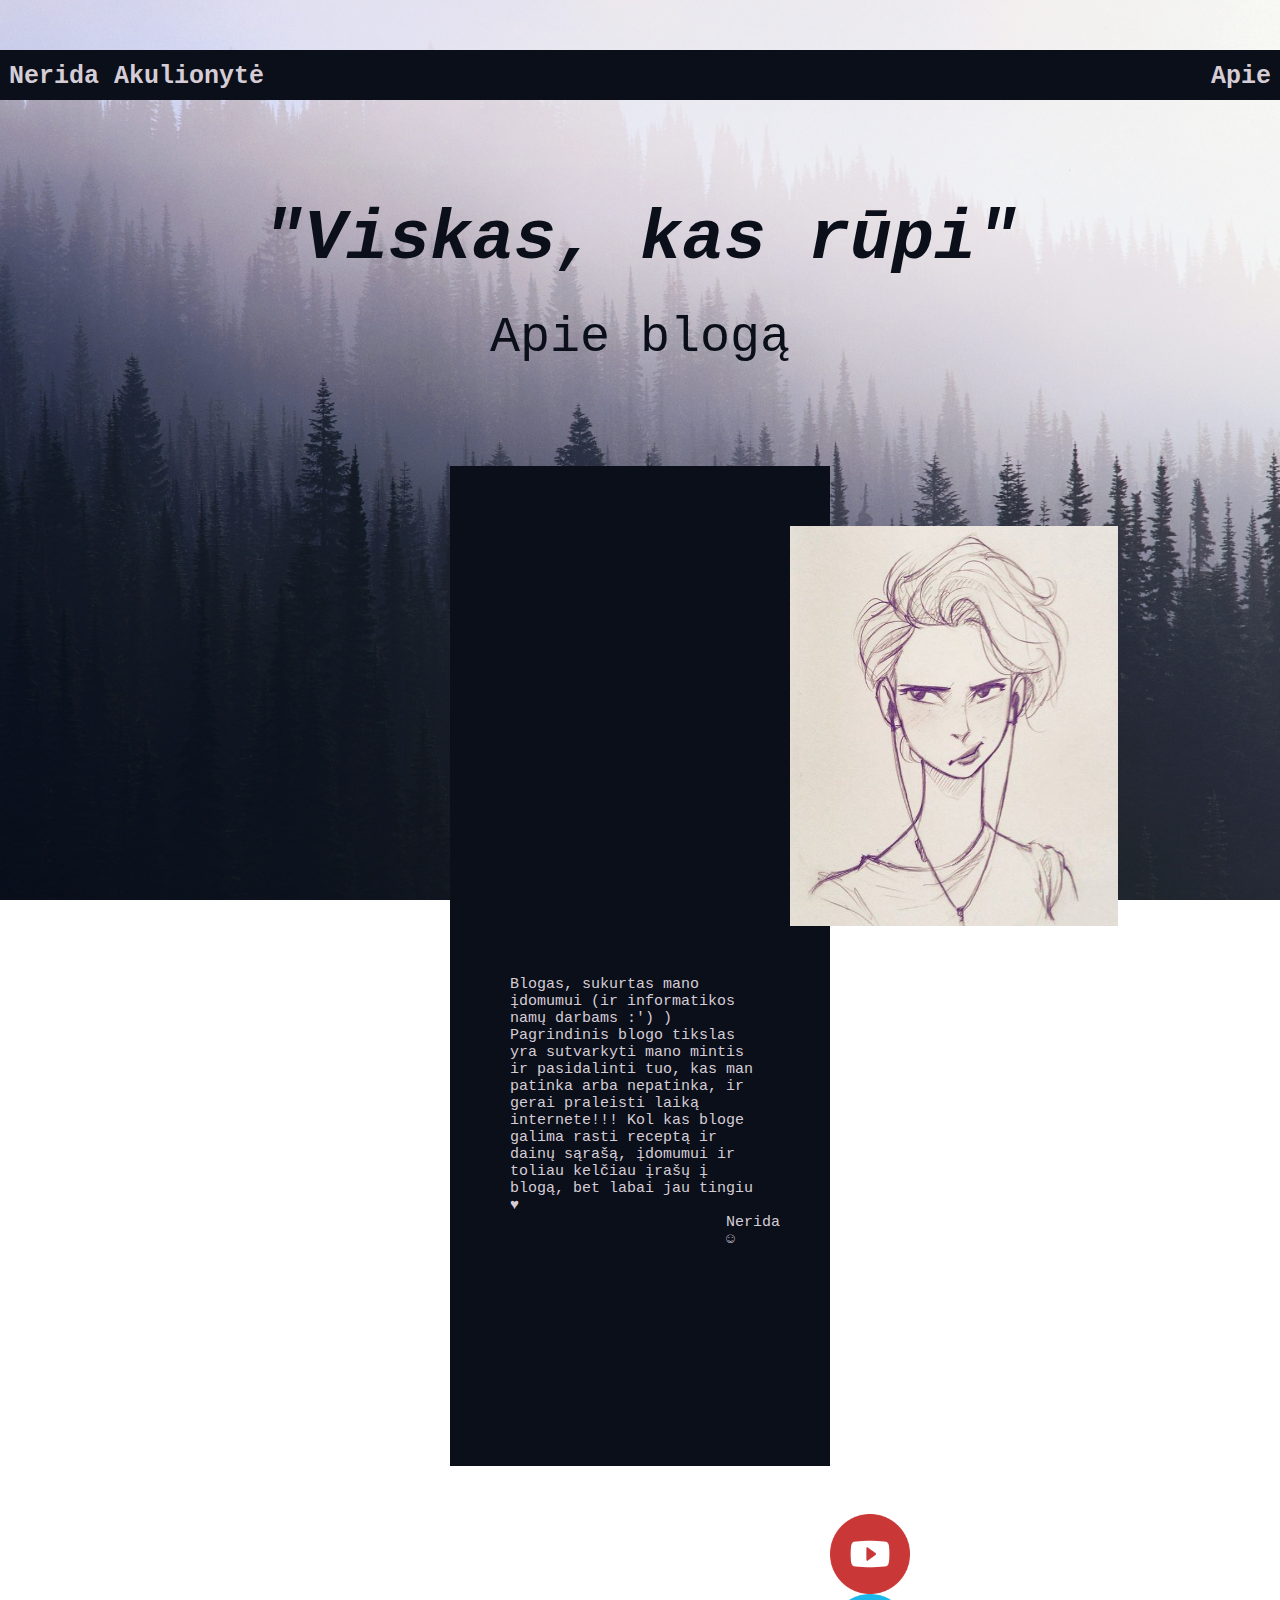
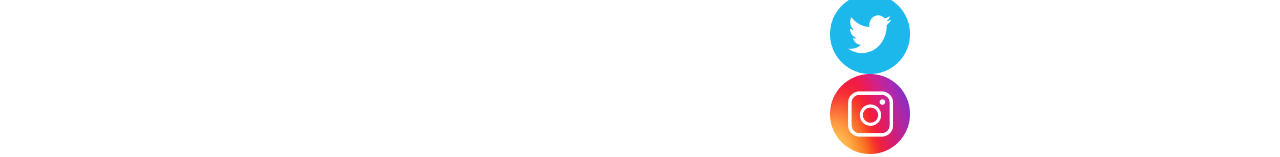
<file: apie/apie.html>
<html>

<head>
     <title> Neridos blogas </title>
     <link rel="stylesheet" type="text/css" href="mystyle.css">
	 <meta charset="utf-8">
	 


</head>
<body>


<div class="virsus">
  
  
  <div class="tekstas"> <b>Nerida Akulionytė</b> </div>
  <div class="tekstas"> <a href="apie.html"><b>Apie</b> </a></div>

</div>

<div class="pradzia"> <b><i> "Viskas, kas rūpi"</i></b> </div>
<div class="prad"> Apie blogą</div>

</div>

<div class="korta3">
<div class="fotos"> <img src= "as.jpg" alt=fotkė style="height:400px"> </div>
<div class="teks"> Blogas, sukurtas mano įdomumui (ir informatikos namų darbams :') ) Pagrindinis blogo tikslas yra sutvarkyti mano mintis ir pasidalinti tuo, kas man patinka arba nepatinka, ir gerai praleisti laiką internete!!! Kol kas bloge galima rasti receptą ir dainų sąrašą, įdomumui ir toliau kelčiau įrašų į blogą, bet labai jau tingiu ♥</div>
<div class="tekst"> Nerida ☺ </div>
<div class="media">  <a href="https://www.youtube.com/"><img src= "youtube.png" alt=myoutube style="height:80px"></a><a href="https://twitter.com/"><img src= "twitter.png" alt=twitter style="height:80px"></a><a href="https://instagram.com/"><img src= "ig.png" alt=instagram style="height:80px"></a> </div>

</div>

</body>
</html>
</file>
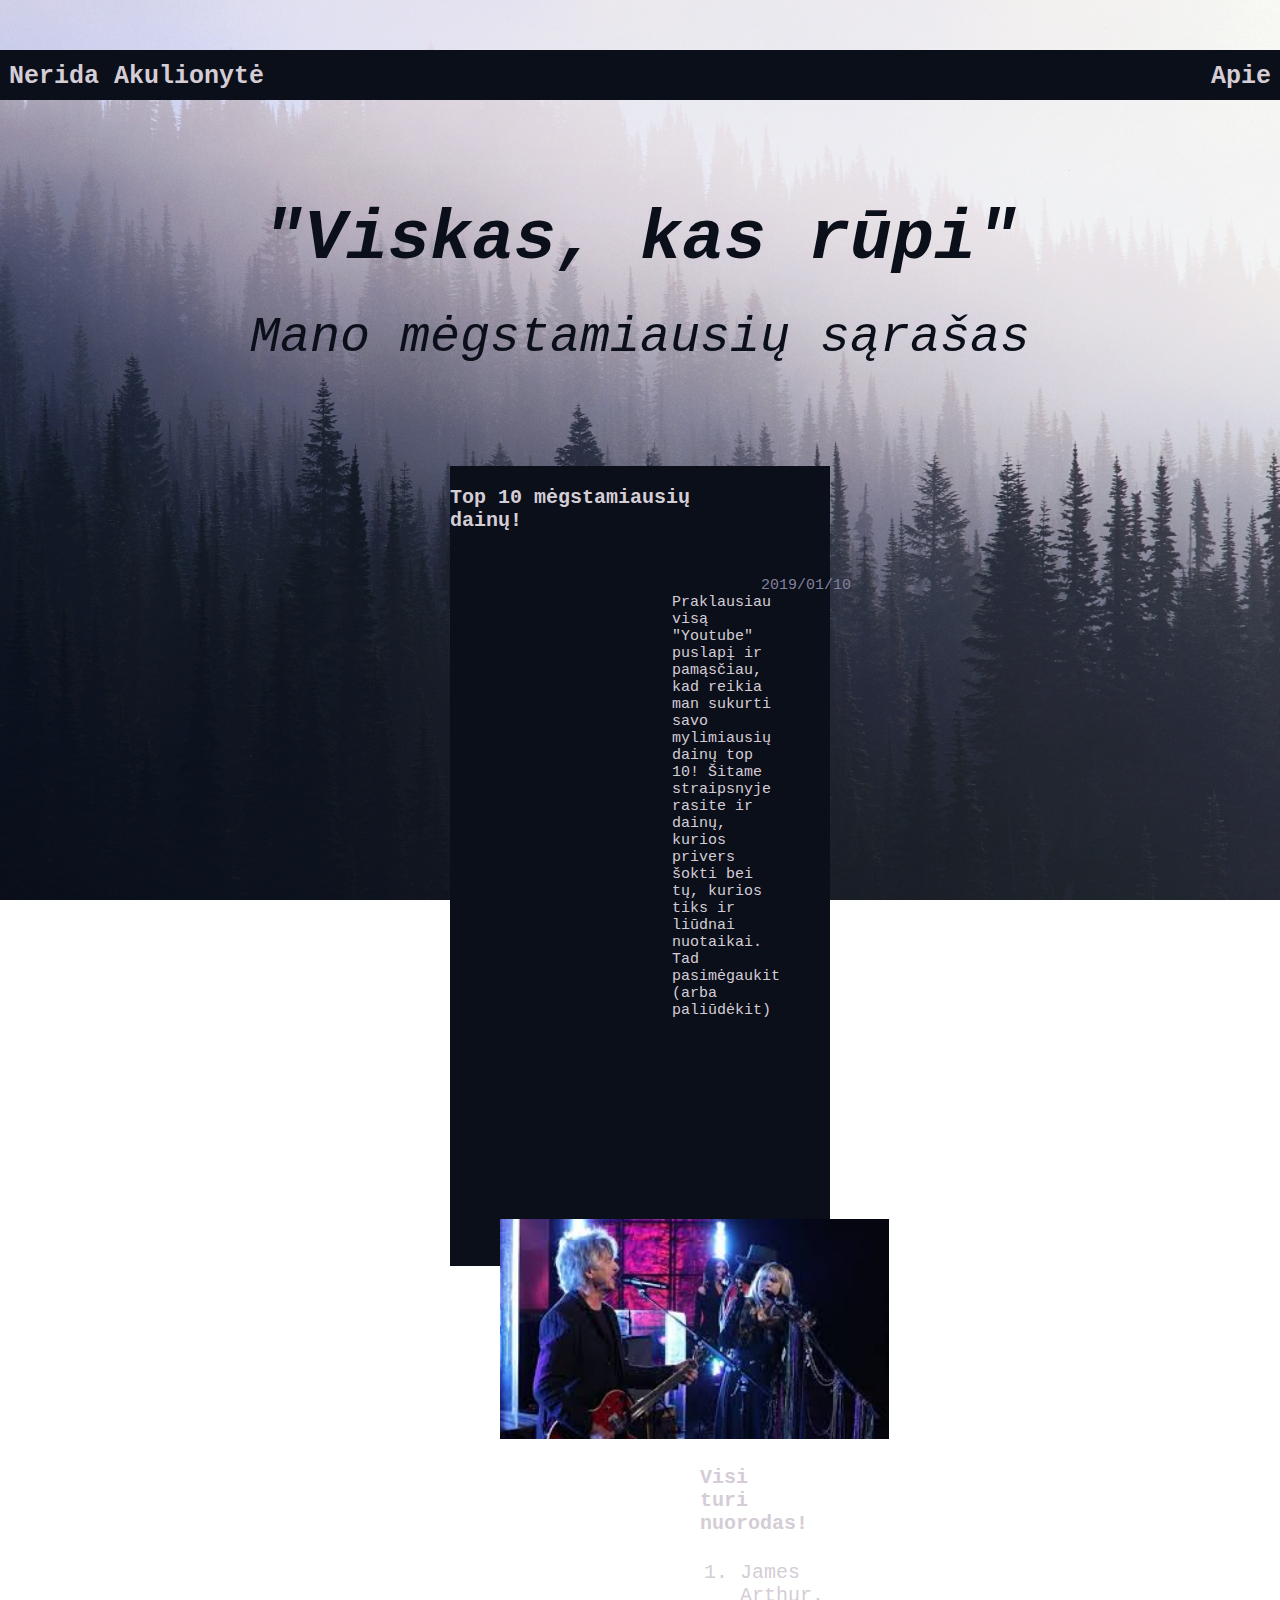
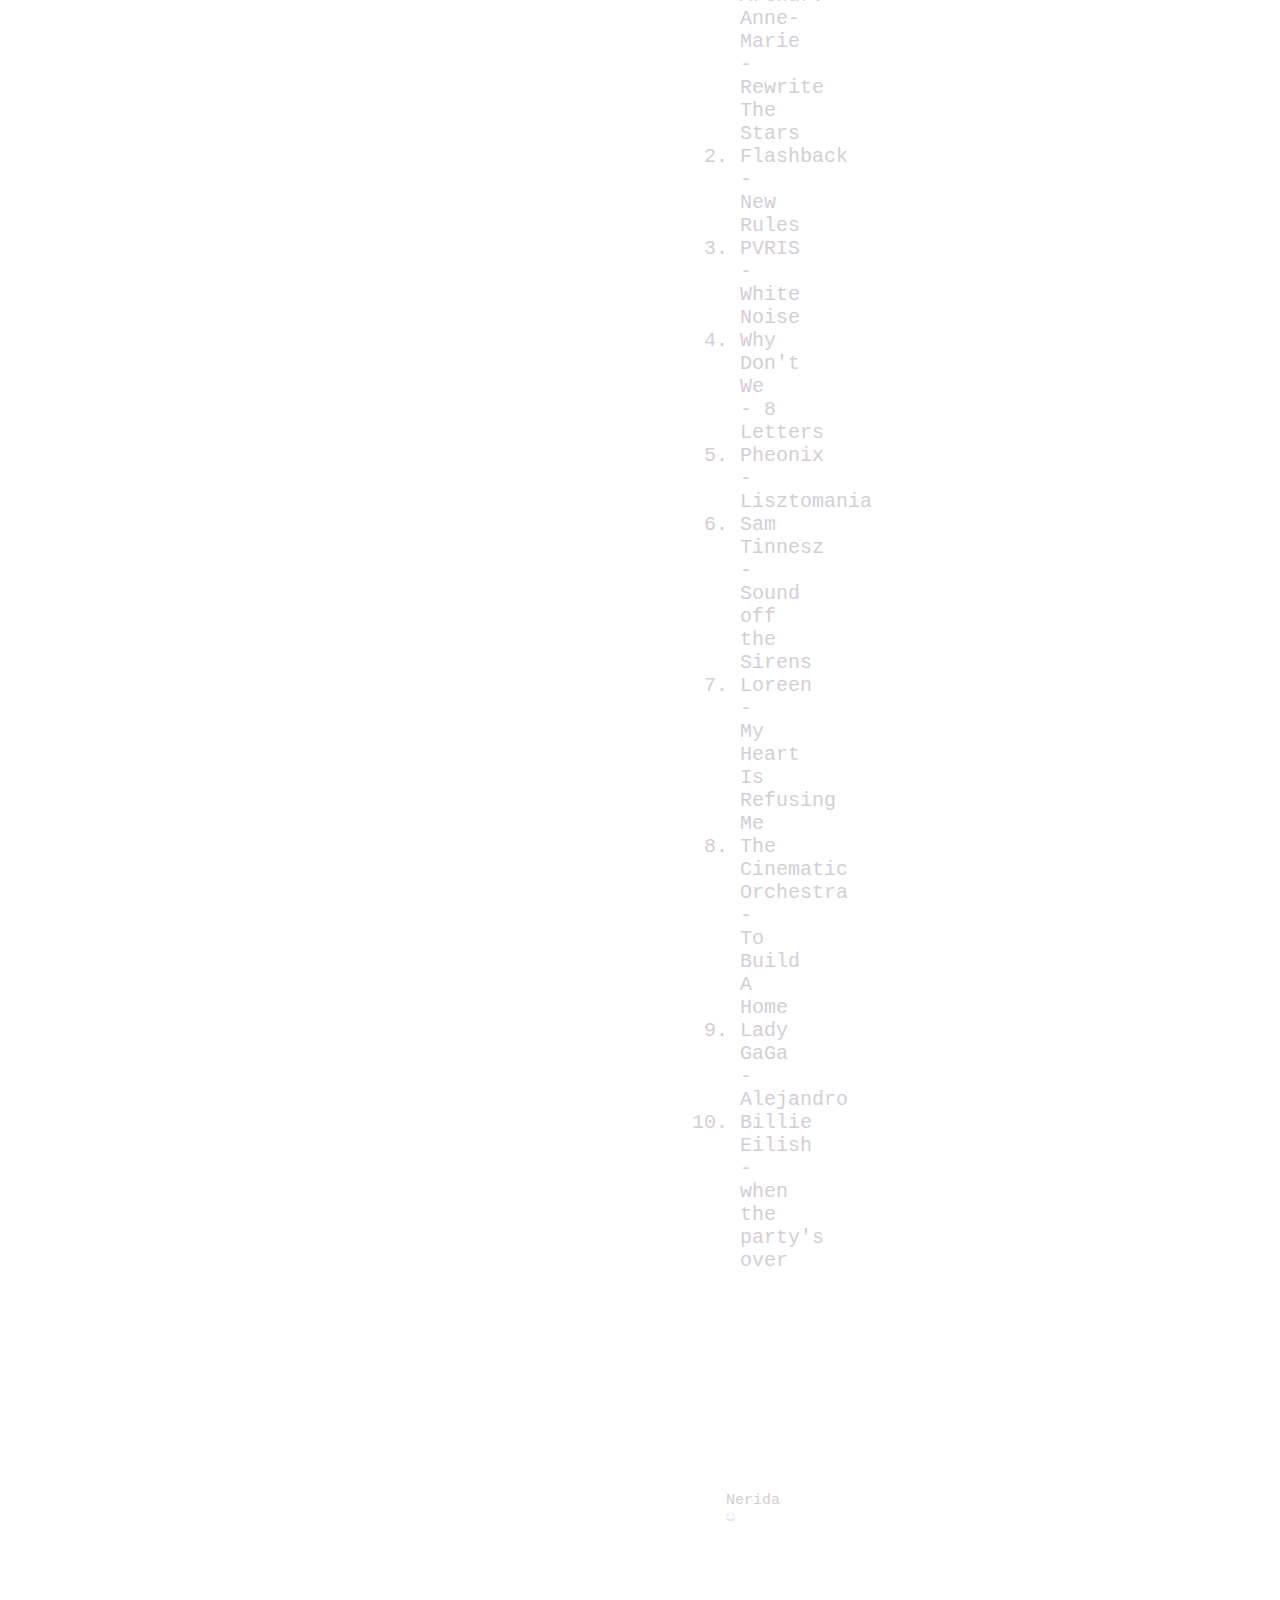
<file: dainos/dainos.html>
<html>

<head>
     <title> Neridos blogas </title>
     <link rel="stylesheet" type="text/css" href="mystyle.css">
	 <meta charset="utf-8">
	 


</head>
<body>


<div class="virsus">
  
  
  <div class="tekstas"> <strong>Nerida Akulionytė</strong> </div>
  <div class="tekstas"> <a href="apie.html"><strong>Apie</strong> </a></div>

</div>

<div class="pradzia"> <strong><i> "Viskas, kas rūpi"</i></strong> </div>
<div class="prad"><i>Mano mėgstamiausių sąrašas</i> </div>

</div>

<div class="korta2"> 
<div class="pav"> <strong>Top 10 mėgstamiausių dainų!</strong> </div>
<div class="data"> 2019/01/10 </div>
<div class="tekst"> Praklausiau visą "Youtube" puslapį ir pamąsčiau, kad reikia man sukurti savo mylimiausių dainų top 10! Šitame straipsnyje rasite ir dainų, kurios privers šokti bei tų, kurios tiks ir liūdnai nuotaikai. Tad pasimėgaukit (arba paliūdėkit)</div>
<div class="foto"> <img src= "daina.jpg" alt=daina style="height:220px"> </div>
<div class="vard">
<h4> Visi turi nuorodas!</h4>
<ol>
  <li><a href="https://www.youtube.com/watch?v=pRfmrE0ToTo">James Arthur. Anne-Marie - Rewrite The Stars</a></li>
  <li><a href="https://www.youtube.com/watch?v=qW0tE4D6x-M">Flashback - New Rules</a></li>
  <li><a href="https://www.youtube.com/watch?v=nJ3jl794mGs">PVRIS - White Noise</a></li>
  <li><a href="https://www.youtube.com/watch?v=C3DlM19x4RQ">Why Don't We - 8 Letters</a></li>
  <li><a href="https://www.youtube.com/watch?v=uF3reVVUbio">Pheonix - Lisztomania</a></li>
  <li><a href="https://www.youtube.com/watch?v=gOMsN0FNg2Y">Sam Tinnesz - Sound off the Sirens</a></li>
  <li><a href="https://www.youtube.com/watch?v=VTmIF3ppcW8">Loreen - My Heart Is Refusing Me</a></li>
  <li><a href="https://www.youtube.com/watch?v=QB0ordd2nOI">The Cinematic Orchestra - To Build A Home</a></li>
  <li> <a href="https://www.youtube.com/watch?v=NMv3HBTDWks">Lady GaGa - Alejandro</a></li>
  <li><a href="https://www.youtube.com/watch?v=pbMwTqkKSps">Billie Eilish - when the party's over</a></li>
</ol>  
</div>

<div class="tekst"> Nerida ☺ </div>
</div>



</body>
</html>
</file>
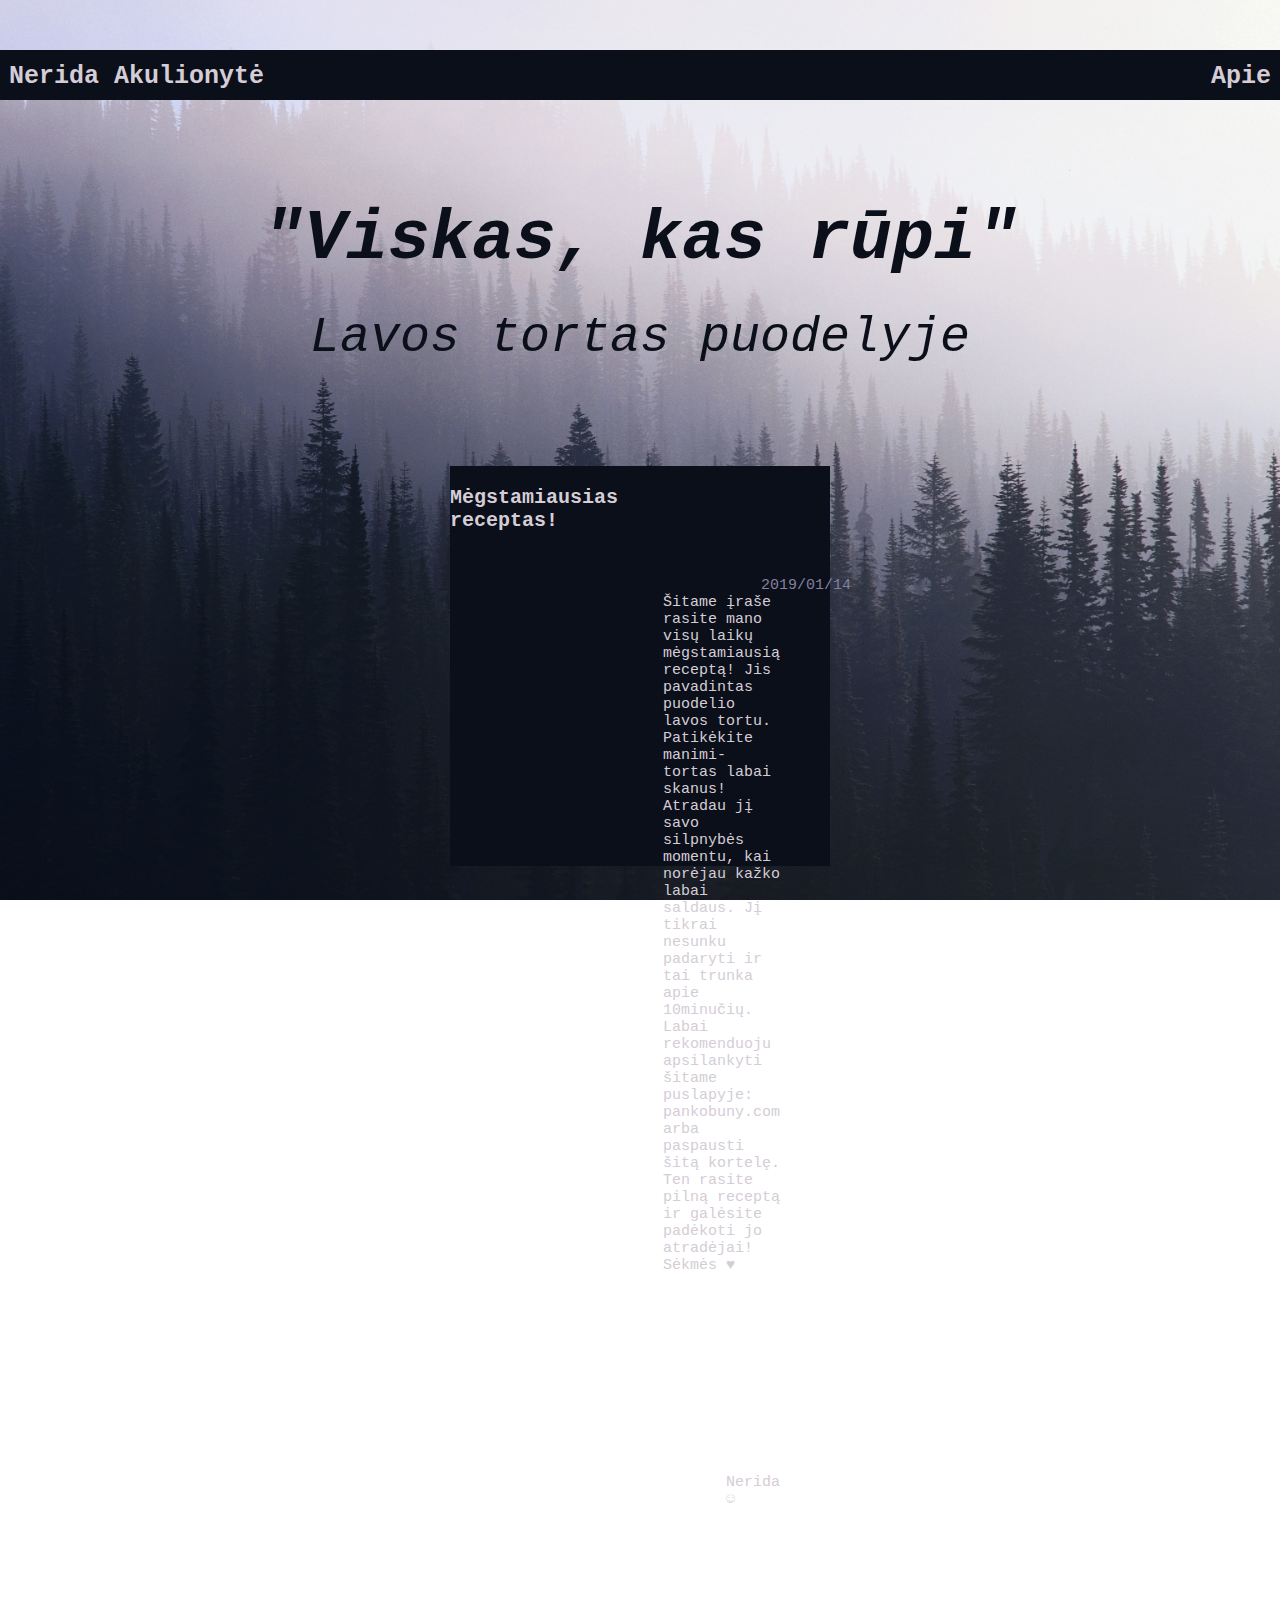
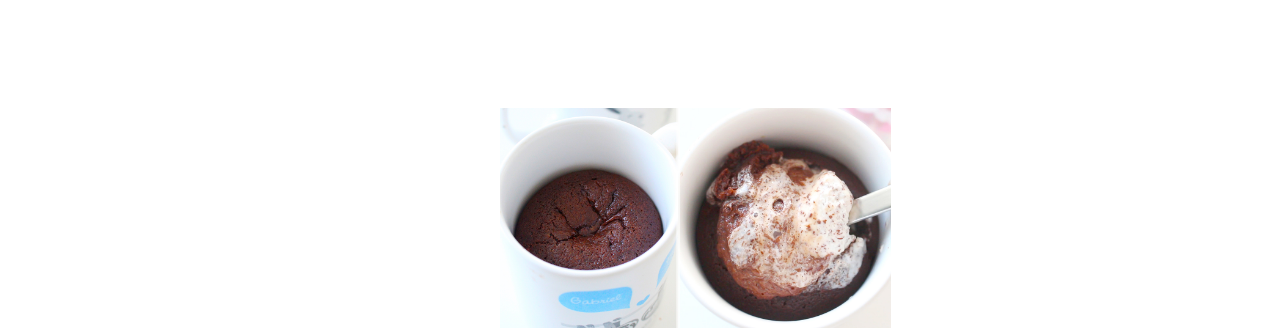
<file: keksas/keksas.html>
<html>

<head>
     <title> Neridos blogas </title>
     <link rel="stylesheet" type="text/css" href="mystyle.css">
	 <meta charset="utf-8">
	 


</head>
<body>


<div class="virsus">
  
  
  <div class="tekstas"> <b>Nerida Akulionytė</b> </div>
  <div class="tekstas"> <a href="apie.html"><strong>Apie</strong> </a></div>

</div>

<div class="pradzia"> <strong><i> "Viskas, kas rūpi"</i></strong> </div>
<div class="prad"><i>Lavos tortas puodelyje</i> </div>

</div>

<div class="korta1"> <a href="http://www.pankobunny.com/uncategorized/chocolate-lava-mug-cakes-%e3%83%9e%e3%82%b0%e3%82%ab%e3%83%83%e3%83%97%e5%85%a5%e3%82%8a%e3%83%95%e3%82%a9%e3%83%b3%e3%83%80%e3%83%b3%e3%82%b7%e3%83%a7%e3%82%b3%e3%83%a9/">
<div class="pav"> <strong> Mėgstamiausias receptas!</strong> </div>
<div class="data"> 2019/01/14 </div>
<div class="tekst"> Šitame įraše rasite mano visų laikų mėgstamiausią receptą! Jis pavadintas puodelio lavos tortu. Patikėkite manimi- tortas labai skanus! Atradau jį savo silpnybės momentu, kai norėjau kažko labai saldaus. Jį tikrai nesunku padaryti ir tai trunka apie 10minučių. Labai rekomenduoju apsilankyti šitame puslapyje: pankobuny.com arba paspausti šitą kortelę. Ten rasite pilną receptą ir galėsite padėkoti jo atradėjai! Sėkmės ♥</div>
<div class="tekst"> Nerida ☺ </div>
<div class="foto"> <img src= "lava.jpg" alt=maistas style="height:220px"> </div>

</a>
</div>



</body>
</html>
</file>
<file: apie/mystyle.css>
.virsus
{
background-color: #0b0f1a;
height: 50px;
margin-top: 50px;
}

.tekstas
{
color: #d5cdd6;
font-family: "Courier New";
font-size: 25px;
float:left;
margin-left: 9px;
margin-right: 9px;
Margin-top: 12px
}

.tekstas:last-child
{
color: #d5cdd6;
font-family: "Courier New";
font-size: 25px;
float: right;
}

a:link{
	text-decoration: none;
	color: #d5cdd6;
}

a:visited{
	color: #d5cdd6;
}

a:hover {
    color:#c0bbc2;
}

a1:link{
	text-decoration: none;
	color: #d5cdd6;
}



.pradzia{
font-size: 70px;
color: #0b0f1a;
text-align: center;
font-family: "Courier New";
margin-top: 100px;
}

.korta{
background-color:  #0b0f1a;
margin-left: 450px;
margin-right: 450px;
height: 310px;
margin-top: 100px;
margin-bottom: 100px;
}

body
{
	margin:0;
	background-image: url("forest.jpg");
	height:100%;
	background-position: center;
	background-repeat:no-repeat;
	background-attachment: fixed;
	background-size: cover;
}

.pav
{
	color:#d5cdd6;
	font-size: 20px;
	float: right;
	
margin-top: 20px;
margin-right:100px;
font-family: "Courier New";

}

.data
{
	color:#83809d;
	font-size: 15px;
	float: right;
	margin-top: 45px;
	height: 17px;
	width: 69px;
	font-family: "Courier New";

	
}

.foto
{
margin-top: 20px;
margin-left:50px;
padding-top: 30px;
}

.tekst{

	color:#d5cdd6;
	font-size: 15px;
	padding-left:  200px;
	margin-left: 280px;
	padding-bottom: 200px;
	margin-right: 50px;
	font-family: "Courier New";
	
float: right;}
	
	
.prad{
font-size: 50px;
color: #0b0f1a;
text-align: center;
font-family: "Courier New";
margin-top: 30px;}

.korta1{
background-color:  #0b0f1a;
margin-left: 450px;
margin-right: 450px;
height: 400px;
margin-top: 100px;
margin-bottom: 100px;
}
	
.korta2{
background-color:  #0b0f1a;
margin-left: 450px;
margin-right: 450px;
height: 800px;
margin-top: 100px;
margin-bottom: 100px;
}
	
.vard {

	color:#d5cdd6;
	font-size: 20px;
	padding-left:  50px;
	margin-left: 200px;
	padding-bottom: 200px;
	margin-right: 50px;
	font-family: "Courier New";
	
}
	
	.korta3{
background-color:  #0b0f1a;
margin-left: 450px;
margin-right: 450px;
height: 1000px;
margin-top: 100px;
margin-bottom: 100px;
}

.fotos{
margin-left: 340px;
margin-top: 50px;
margin-bottom: 50px;
padding-top:60px;
}


.teks{
font-family: "Courier new";
font-size: 15px;
margin-left: 60px;
margin-right: 60px;
color:#d5cdd6;
}

.media{
margin-top: 300px;
margin-left: 380px;
}
</file>
<file: dainos/mystyle.css>
.virsus
{
background-color: #0b0f1a;
height: 50px;
margin-top: 50px;
}

.tekstas
{
color: #d5cdd6;
font-family: "Courier New";
font-size: 25px;
float:left;
margin-left: 9px;
margin-right: 9px;
Margin-top: 12px
}

.tekstas:last-child
{
color: #d5cdd6;
font-family: "Courier New";
font-size: 25px;
float: right;
}

a:link{
	text-decoration: none;
	color: #d5cdd6;
}

a:visited{
	color: #d5cdd6;
}

a:hover {
    color:#c0bbc2;
}

a1:link{
	text-decoration: none;
	color: #d5cdd6;
}



.pradzia{
font-size: 70px;
color: #0b0f1a;
text-align: center;
font-family: "Courier New";
margin-top: 100px;
}

.korta{
background-color:  #0b0f1a;
margin-left: 450px;
margin-right: 450px;
height: 310px;
margin-top: 100px;
margin-bottom: 100px;
}

body
{
	margin:0;
	background-image: url("forest.jpg");
	height:100%;
	background-position: center;
	background-repeat:no-repeat;
	background-attachment: fixed;
	background-size: cover;
}

.pav
{
	color:#d5cdd6;
	font-size: 20px;
	float: right;
	
margin-top: 20px;
margin-right:100px;
font-family: "Courier New";

}

.data
{
	color:#83809d;
	font-size: 15px;
	float: right;
	margin-top: 45px;
	height: 17px;
	width: 69px;
	font-family: "Courier New";

	
}

.foto
{
margin-top: 20px;
margin-left:50px;
padding-top: 30px;
}

.tekst{

	color:#d5cdd6;
	font-size: 15px;
	padding-left:  200px;
	margin-left: 280px;
	padding-bottom: 200px;
	margin-right: 50px;
	font-family: "Courier New";
	
float: right;}
	
	
.prad{
font-size: 50px;
color: #0b0f1a;
text-align: center;
font-family: "Courier New";
margin-top: 30px;}

.korta1{
background-color:  #0b0f1a;
margin-left: 450px;
margin-right: 450px;
height: 400px;
margin-top: 100px;
margin-bottom: 100px;
}
	
.korta2{
background-color:  #0b0f1a;
margin-left: 450px;
margin-right: 450px;
height: 800px;
margin-top: 100px;
margin-bottom: 100px;
}
	
.vard {

	color:#d5cdd6;
	font-size: 20px;
	padding-left:  50px;
	margin-left: 200px;
	padding-bottom: 200px;
	margin-right: 50px;
	font-family: "Courier New";
	
}
	
	.korta3{
background-color:  #0b0f1a;
margin-left: 450px;
margin-right: 450px;
height: 1000px;
margin-top: 100px;
margin-bottom: 100px;
}

.fotos{
margin-left: 340px;
margin-top: 50px;
margin-bottom: 50px;
padding-top:60px;
}


.teks{
font-family: "Courier new";
font-size: 15px;
margin-left: 60px;
margin-right: 60px;
color:#d5cdd6;
}

.media{
margin-top: 300px;
margin-left: 380px;
}
</file>
<file: keksas/mystyle.css>
.virsus
{
background-color: #0b0f1a;
height: 50px;
margin-top: 50px;
}

.tekstas
{
color: #d5cdd6;
font-family: "Courier New";
font-size: 25px;
float:left;
margin-left: 9px;
margin-right: 9px;
Margin-top: 12px
}

.tekstas:last-child
{
color: #d5cdd6;
font-family: "Courier New";
font-size: 25px;
float: right;
}

a:link{
	text-decoration: none;
	color: #d5cdd6;
}

a:visited{
	color: #d5cdd6;
}

a:hover {
    color:#c0bbc2;
}

a1:link{
	text-decoration: none;
	color: #d5cdd6;
}



.pradzia{
font-size: 70px;
color: #0b0f1a;
text-align: center;
font-family: "Courier New";
margin-top: 100px;
}

.korta{
background-color:  #0b0f1a;
margin-left: 450px;
margin-right: 450px;
height: 310px;
margin-top: 100px;
margin-bottom: 100px;
}

body
{
	margin:0;
	background-image: url("forest.jpg");
	height:100%;
	background-position: center;
	background-repeat:no-repeat;
	background-attachment: fixed;
	background-size: cover;
}

.pav
{
	color:#d5cdd6;
	font-size: 20px;
	float: right;
	
margin-top: 20px;
margin-right:100px;
font-family: "Courier New";

}

.data
{
	color:#83809d;
	font-size: 15px;
	float: right;
	margin-top: 45px;
	height: 17px;
	width: 69px;
	font-family: "Courier New";

	
}

.foto
{
margin-top: 20px;
margin-left:50px;
padding-top: 30px;
}

.tekst{

	color:#d5cdd6;
	font-size: 15px;
	padding-left:  200px;
	margin-left: 280px;
	padding-bottom: 200px;
	margin-right: 50px;
	font-family: "Courier New";
	
float: right;}
	
	
.prad{
font-size: 50px;
color: #0b0f1a;
text-align: center;
font-family: "Courier New";
margin-top: 30px;}

.korta1{
background-color:  #0b0f1a;
margin-left: 450px;
margin-right: 450px;
height: 400px;
margin-top: 100px;
margin-bottom: 100px;
}
	
.korta2{
background-color:  #0b0f1a;
margin-left: 450px;
margin-right: 450px;
height: 800px;
margin-top: 100px;
margin-bottom: 100px;
}
	
.vard {

	color:#d5cdd6;
	font-size: 20px;
	padding-left:  50px;
	margin-left: 200px;
	padding-bottom: 200px;
	margin-right: 50px;
	font-family: "Courier New";
	
}
	
	.korta3{
background-color:  #0b0f1a;
margin-left: 450px;
margin-right: 450px;
height: 1000px;
margin-top: 100px;
margin-bottom: 100px;
}

.fotos{
margin-left: 340px;
margin-top: 50px;
margin-bottom: 50px;
padding-top:60px;
}


.teks{
font-family: "Courier new";
font-size: 15px;
margin-left: 60px;
margin-right: 60px;
color:#d5cdd6;
}

.media{
margin-top: 300px;
margin-left: 380px;
}
</file>
